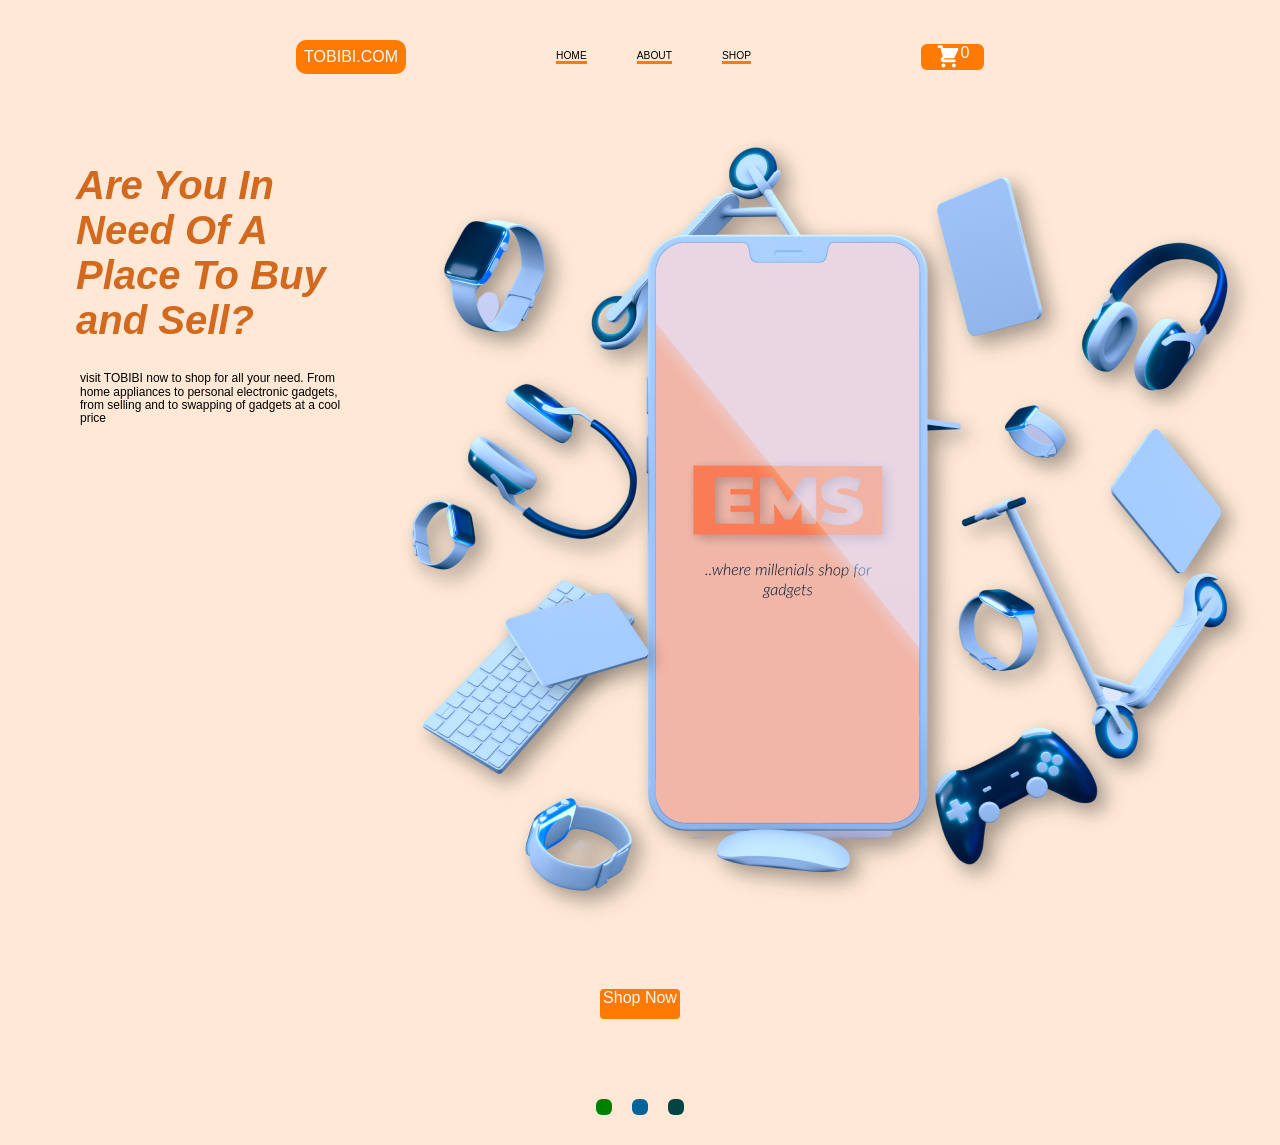
<file: index.html>
<!DOCTYPE html>
<html lang="en">
<head>
    <meta charset="UTF-8">
    <meta name="viewport" content="width=device-width, initial-scale=1.0">
    <link rel="stylesheet" href="css files/main.css">
    <title>TOBIBI.COM</title>
</head>
<body>
    <div class="container">
        <div class="logo">TOBIBI.COM</div>
        <div class="navigator">
            <a href="index.html"><div class="intro">HOME</div></a>
            <a href="about.html"><div class="about">ABOUT</div></a>
            <a href="shop.html"><div class="shop">SHOP</div></a>
        </div>
        <div class="cart"><img src="Project Files\Images\cart.svg" alt="cart showing purchase" width="40%" height="10%">0</div>
    </div>
    <div class="page2">
        <div class="t1">
            <h2><span>Are You In Need Of A Place To Buy and Sell?</span></h2>
            <h3> visit TOBIBI now to shop for all your need. From home appliances to personal electronic gadgets, from selling and to swapping of gadgets at a cool price</h3>
        </div>
        <div class="ui">
            <img src="Project Files\Images\heroImage.png" alt="image of a phone" height="60%">
        </div>      
    </div>
    <div class="page3">
        <div class="shp">Shop Now</div>
    </div>
    <div class="d">
        <div class="b1"></div>
        <div class="b2"></div>
        <div class="b3"></div>
    </div>
<script src="js files/main1.js"></script>
</body>
</html>
</file>
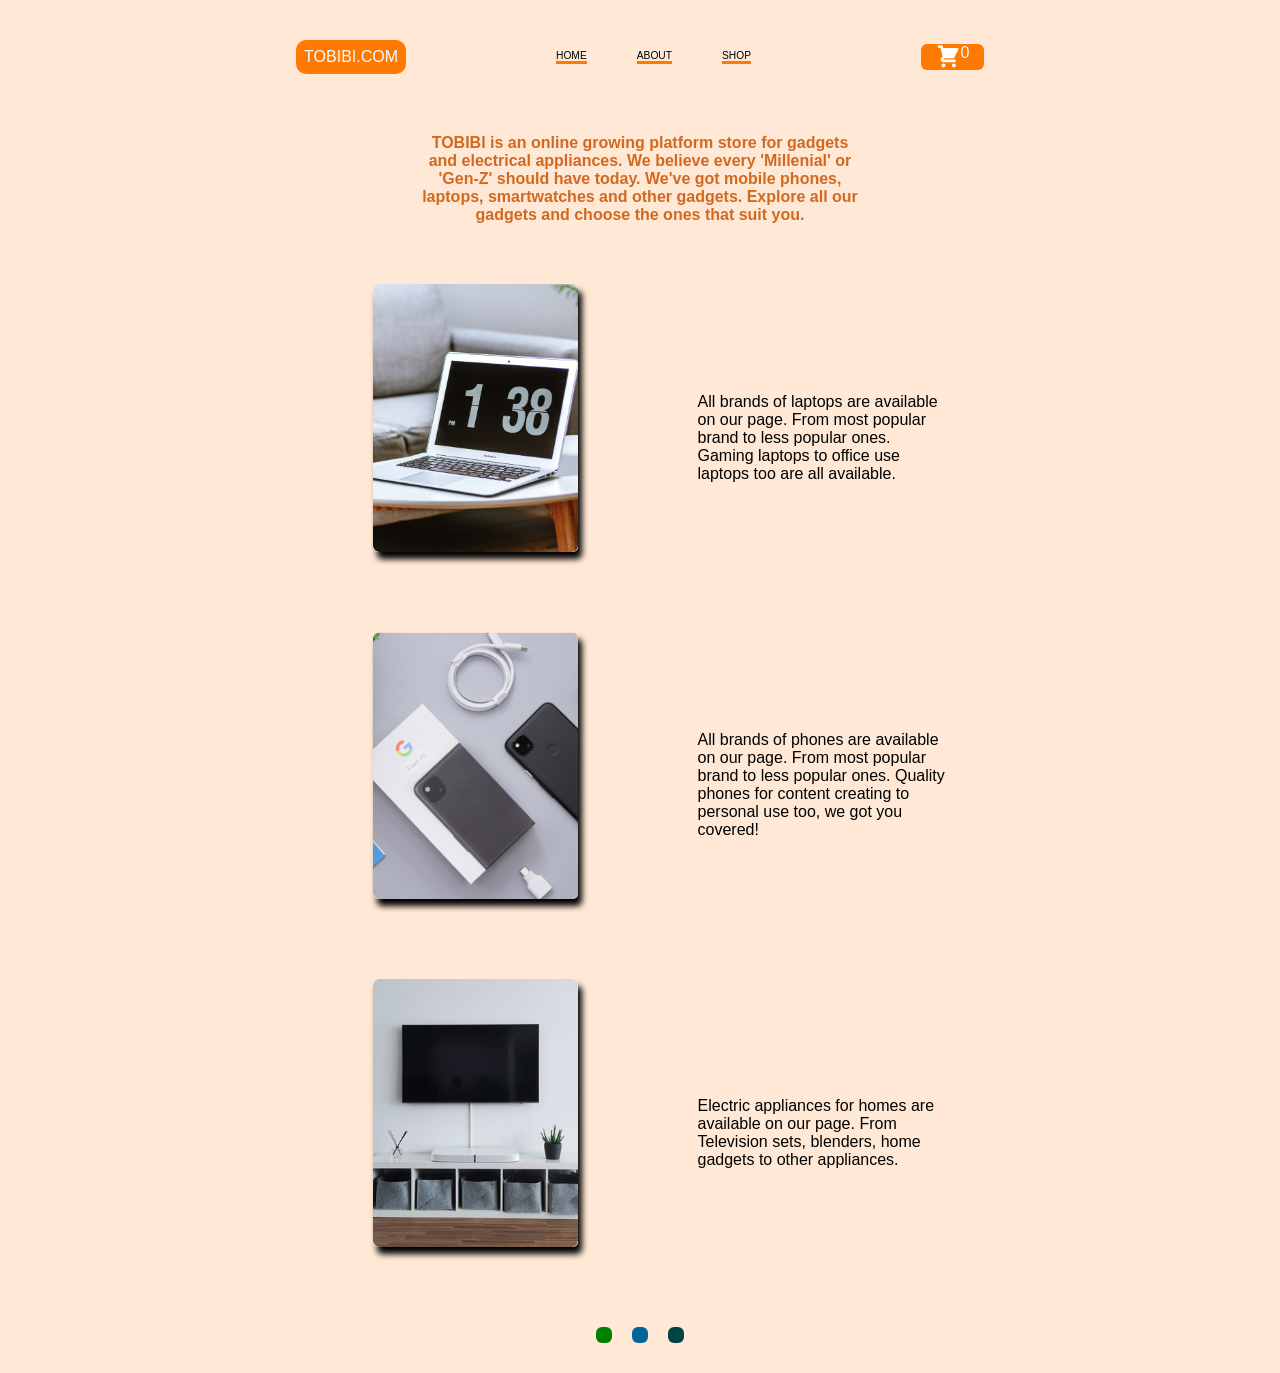
<file: about.html>
<!DOCTYPE html>
<html lang="en">
<head>
    <meta charset="UTF-8">
    <meta name="viewport" content="width=device-width, initial-scale=1.0">
    <title>TOBIBI.COM</title>
    <link rel="stylesheet" href="css files/about.css">
</head>
<body>
    <div class="container">
        <div class="logo">TOBIBI.COM</div>
        <div class="navigator">
            <a href="index.html"><div class="intro">HOME</div></a>
            <a href="about.html"><div class="about">ABOUT</div></a>
            <a href="shop.html"><div class="shop">SHOP</div></a>
        </div>
        <div class="cart"><img src="Project Files\Images\cart.svg" alt="cart showing purchase" width="40%" height="10%">0</div>
    </div>
    <div class="about2">
        <div class="tess">
            TOBIBI is an online growing platform store for gadgets and electrical appliances.
            We believe every 'Millenial' or 'Gen-Z' should have today.
            We've got mobile phones, laptops, smartwatches and other
            gadgets. Explore all our gadgets and choose the ones that suit you.
        </div>
    </div>
    <div class="c">
        <div class="ig1">
            <img src="Project Files\Images\product4.png" alt="laptop"  class="gg1">
            <p class="pi1">
                All brands of laptops are available on our page. 
                From most popular brand to less popular ones. Gaming laptops to office use laptops
                too are all available.
            </p>
        </div> 
    </div>
    <div class="c1">
        <div class="ig1">
            <img src="Project Files\Images\product2.png" alt="laptop"  class="gg2">
            <p class="pi2">
                All brands of phones are available on our page. 
                From most popular brand to less popular ones. Quality phones for content creating
                to personal use too, we got you covered!
            </p>
        </div>
    </div>
    <div class="c2">
        <div class="ig1">
            <img src="Project Files\Images\product1.png" alt="laptop"  class="gg3">
            <p class="pi3">
                Electric appliances for homes are available on our page. 
                From Television sets, blenders, home gadgets to other appliances.
            </p>
        </div>   
    </div>
    

    <div class="d">
        <div class="b1"></div>
        <div class="b2"></div>
        <div class="b3"></div>
    </div>

    <script src="js files/about.js"></script>
</body>
</html>
</file>
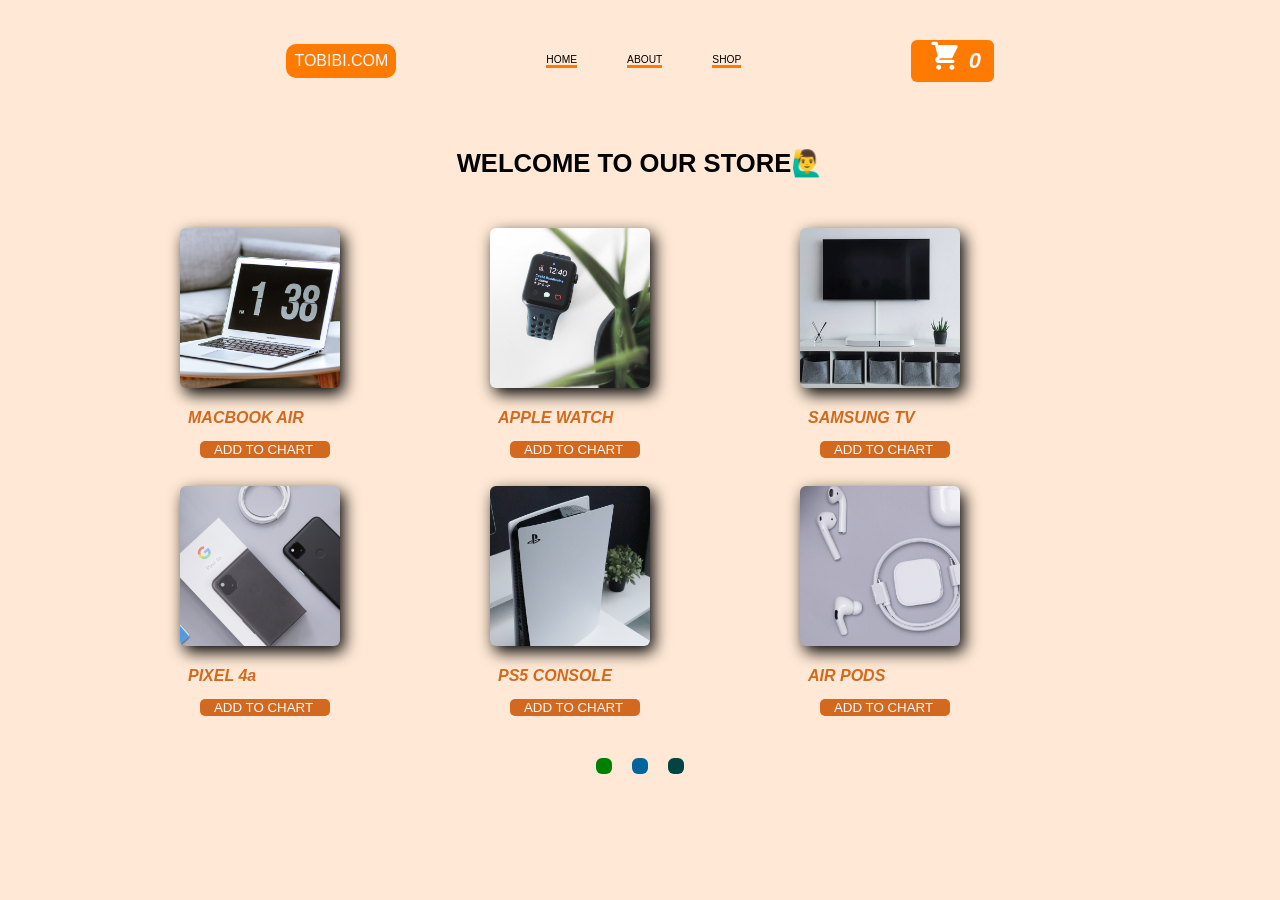
<file: shop.html>
<!DOCTYPE html>
<html lang="en">
<head>
    <meta charset="UTF-8">
    <meta name="viewport" content="width=device-width, initial-scale=1.0">
    <title>TOBIBI.COM</title>
    <link rel="stylesheet" href="css files/shop.css">
</head>
<body>
    <div class="container">
        <div class="logo">TOBIBI.COM</div>
        <div class="navigator">
            <a href="index.html"><div class="intro">HOME</div></a>
            <a href="about.html"><div class="about">ABOUT</div></a>
            <a href="shop.html"><div class="shop">SHOP</div></a>
        </div>
        <div class="cart"><img src="Project Files\Images\cart.svg" alt="cart showing purchase" width="40%" height="10%" class="IMG"><span id="cartCount">0</span></div>
    </div>
    <div class="our">
        <p class="ou">
            WELCOME TO OUR STORE🙋‍♂️
        </p>
    </div>

    <div class="gridCont1">
        <div class="gw1">
            <div class="price">$6000.00</div>
            <div class="pro1"></div>
            <h2 class="mc1">MACBOOK AIR</h2>
            <button  class="add">ADD TO CHART</button>
            
        </div>
        
        <div class="gw2">
            <div class="price">$700.00</div>
            <div class="pro2"></div>
            <h2 class="mc2">APPLE WATCH</h2>
            <button class="add">ADD TO CHART</button>
        </div>
        <div class="gw3">
            <div class="price">$2750.00</div>
            <div class="pro3"></div>
            <h2 class="mc3">SAMSUNG TV</h2>
            <button class="add">ADD TO CHART</button>
            
        </div>
    </div>

    <div class="gridCont2">
        <div class="gw4">
            <div class="price">$1500.00</div>
            <div class="pro4"></div>
            <h2 class="mc3">PIXEL 4a</h2>
            <button class="add">ADD TO CHART</button>
        </div>
        <div class="gw5">
            <div class="price">$5550.00</div>
            <div class="pro5"></div>
            <h2 class="mc5">PS5 CONSOLE</h2>
            <button class="add">ADD TO CHART</button>
        </div>
        <div class="gw6">
            <div class="price">$120.00</div>
            <div class="pro6"></div>
            <h2 class="mc6">AIR PODS</h2>
            <button class="add">ADD TO CHART</button>
        </div>
    </div>
    <div id="paymentModel" class="model">
        <div class="payment-box">
            <span id="closeModal" class="close">&times;</span>
            <h2 class="rtr">Complete Your Order</h2>
            <p>enter your details to continue</p>

            <form id="paymentForm">
                <label for="name">Full Name</label>
                <input type="text" id="name" placeholder="Enter your Full Name" required>

                <label for="email">Email</label>
                <input type="email" id="email" placeholder="Enter your Email " required>

                <label for="PhoneNumber">Phone Number</label>
                <input type="tel" id="PhoneNumber" placeholder="XXX-XXX-XXXX" required>

                <label for="amount">Amount</label>
                <input type="number" id="amount" value="number" required>

                <button type="submit" id="paymentForm">Continue to Payment</button>

            </form>
        </div>
    </div>
    
    


    <div class="d">
        <div class="b1"></div>
        <div class="b2"></div>
        <div class="b3"></div>
    </div>

<script src="https://js.paystack.co/v2/inline.js"></script>
<script src="js files/shop.js"></script>
</body>
</html>
</file>
<file: css files/main.css>
:root{
    --primary-color:#ffe9d6;
    --secondary-color:chocolate;
    margin:0%;
}
body{
    background-color:var(--primary-color);
    font-size:1em;
    font-family: 'Segoe UI', Tahoma, Geneva, Verdana, sans-serif;
    margin:0;
    display:flex;
    flex-direction: column;
    align-content: center;
    width:100%;
    position: static;
    
}

.container{
    margin:auto;
    margin-top: 40px;
    display:flex;
    flex-flow: row;
    gap: 120px;
    justify-content: space-around;
    align-content: center;
    align-items: center;
    padding:auto;
}

.logo{
    background-color:#ff7a00;
    font-size: medium;
    height:fit-content;
    padding: 8px;
    border-radius: 10px;
    color:aliceblue;
    display:flex;
}

.navigator{
    display:flex;
    justify-content: center;
    gap: 10px;
    align-content: center;
    align-items: center;
}

a{
    font-family: 'Segoe UI', Tahoma, Geneva, Verdana, sans-serif;
    font-size: 0.8rem;
    display:flex;
    justify-content: space-between;
    align-content: center;
    text-decoration: none;
    color:black;
    padding: 10px;
    align-items: center;
    
    
}
.intro,.about,.shop{
    font-size: 0.8em;
    display:flex;
    justify-content: center;
    margin-left:20px;
    justify-content: space-evenly;
    align-items: center;
    border-bottom: 3px solid #ff7a00;
}
.intro:hover,.about:hover,.shop:hover{
    color:green;
    transition: ease 0.6s ;
    transform: scale(1.2);
    border-bottom: 3px solid black;
}
.cart{
    display:flex;
    font-size: 800;
    color:aliceblue;
    background-color: #ff7a00;
    justify-content: center;
    margin-left: 40px;
    width: fit-content;
    height: fit-content;
    border-radius:6px;
    cursor: pointer;
}
.cart:hover{
    display:flex;
    background-color:green;
    border-radius:6px;
    cursor:pointer;
}

.page2{
    display:flex;
    flex-direction: row;
    width:50%;
    height:50%;

}
.t1{
    display:flex;
    flex-direction: column;
    margin:auto;
    margin-top:40px;
    margin-left: 60px;
    width:450px;
    height:10%;
    font-size: 15px;
    
}
@keyframes appear{
    from{
        opacity:0;
        transform:translateX(-50px);
    }
    to{
        opacity:1;
        scale:1;
    }
}
span,h2{
    width:300px;
    height:20%;
    box-sizing: border-box;
    padding: 8px;
    display:flex;
    font-weight: bolder;
    font-style: italic;
    font-size: 40px;
    color:chocolate;
    animation: appear 2s linear;
    
}
h3{
    display:flex;
    font-size:12px;
    font-weight:500;
    line-height: 1.1;
    margin: auto;
    margin-top:-20px;
    margin-left: 20px;
    align-items: center;
    justify-content: left;
    text-align: left;
    animation: next 4s ease-out;
    
}

@keyframes next{
    from{
        opacity:0;
        transform: translateY(20px);
    }
    to{
        opacity:1;
        scale: 1;
    }
}

.ui{
    display:flex;
    flex-direction: row;
    justify-content: center;
    margin:auto;
    width:140%;
    height:100%;
}

.page3{
    display:flex;
    margin: auto;
    margin-bottom: 40px;
}

.shp{
    font-size:1em;
    display:flex;
    width:80px;
    height:30px;
    background-color: #ff7a00;
    border-radius: 4px;
    text-align: center;
    justify-content: center;
    color: aliceblue;
    transition: ease-in-out;
}

.shp:hover{
    background-color: green;
    transition:ease-in-out 0.6s;
    transform: scale(1.2);
    cursor: pointer;
}

.middle{
    display:flex;
    flex-direction: row;
    margin:0px 0px;
    margin-top: 20px;
    margin-bottom: 40px;
    justify-content: center;
    align-content: center;
    background-color: aqua;
}

.textin{
    color:aliceblue;
    margin:0;
    margin-left: 0px;
    display:flex;
    background-color: black;

}

.d{
    display:flex;
    gap:20px;
    justify-content: center;
    align-items: center;
    margin: auto;
    margin-bottom: 30px;
}

.b1,.b2,.b3{
    padding:8px;
    border-radius: 6px;
    margin-top:40px;
    animation: round 3s linear infinite;
}
.b1{
    background-color: green;
}
.b2{
    background-color: rgb(3, 100, 156);
}
.b3{
    background-color: rgb(2, 68, 68);
}



@keyframes round{
    0%{
        transform:rotate(0deg);
    }
    50%{
        transform:rotate(180deg);
    }
    100%{
        transform:rotate(360deg);
    }
}

@media (max-width:768px) {
    body{
        background-color:var(--primary-color);
        font-size:1em;
        font-family: 'Segoe UI', Tahoma, Geneva, Verdana, sans-serif;
        margin:0;
        display:flex;
        flex-direction: column;
        align-content: center;
        width:100%;
        position: static;
    }
    .container{
        margin:auto;
        margin-top: 40px;
        display:flex;
        flex-flow: row;
        gap: 120px;
        justify-content: space-around;
        align-content: center;
        align-items: center;
        padding:auto;
        width:92%;
    }

    .logo{
        background-color:#ff7a00;
        font-size: small;
        height:20%;
        padding: 2px;
        border-radius: 6px;
        color:aliceblue;
        display:flex;
        width:fit-content;
        margin-left:200px;
        text-align:center;
        justify-content: center;
    }

    .navigator{
        display:flex;
        justify-content: center;
        gap: 8px;
        align-content: center;
        align-items: center;
        margin-left:-60px;
    }
    
    a{
        font-family: 'Segoe UI', Tahoma, Geneva, Verdana, sans-serif;
        font-size: 0.6rem;
        display:flex;
        justify-content: space-between;
        align-content: center;
        text-decoration: none;
        color:black;
        padding: 10px;
        align-items: center;
        margin-left:-30px;
    }

    .intro,.about,.shop{
        font-size: 0.8em;
        display:flex;
        justify-content: center;
        margin-left:10px;
        margin-right: 10px;
        justify-content: space-evenly;
        align-items: center;
        border-bottom: 3px solid #042d7a;
        gap:8px;
    }
    .intro:hover,.about:hover,.shop:hover{
        color:green;
        transition: ease 0.6s ;
        transform: scale(1.6);
        border-bottom: 3px solid black;
    }

    .cart{
        display:flex;
        color:aliceblue;
        background-color: #ff7a00;
        justify-content:start;
        margin-left: -120px;
        border-radius:6px;
        cursor: pointer;
        width:10%;
    }
    .cart:hover{
        display:flex;
        background-color:green;
        border-radius:6px;
        cursor:pointer;
    }

    .page2{
    display:flex;
    flex-direction: column;
    width:50%;
    height:50%;
    margin:auto;

}
.t1{
    display:flex;
    flex-direction: wrap;
    margin:auto;
    margin-top:40px;
    margin-left: 60px;
    width:250px;
    height:10%;
    font-size: 145px;
    
}

@keyframes appear{
    from{
        opacity:0;
        transform:translateX(-50px);
    }
    to{
        opacity:1;
        scale:1;
    }
}
span,h2{
    display:flex;
    height:20%;
    box-sizing: border-box;
    padding: 8px;
    display:flex;
    font-weight: bolder;
    font-style: italic;
    font-size: 50px;
    color:chocolate;
    animation: appear 2s linear;
    justify-content: center;
    align-items: center;
    width:150%;
    margin: auto;
    margin-bottom: 30px;
    
}

h3{
    display:flex;
    flex-direction: column;
    flex-flow: wrap;
    width:120%;
    font-size:12px;
    font-weight:500;
    line-height: 1.1;
    margin: auto;
    margin-top:-20px;
    margin-left: 50px;
    align-items: center;
    justify-content: center;
    text-align: left;
    animation: next 4s ease-out;
    
}

@keyframes next{
    from{
        opacity:0;
        transform: translateY(20px);
    }
    to{
        opacity:1;
        scale: 1;
    }
}

.ui{
    display:flex;
    flex-direction:wrap;
    justify-content: center;
    width:20px;
    margin:auto;
    margin-left:260px;   
}

.page3{
    display:flex;
    flex-direction: column;
    flex-flow: wrap;
    margin: auto;
}

.shp{
    font-size:1em;
    display:flex;
    width:80px;
    height:30px;
    background-color: #ff7a00;
    border-radius: 4px;
    text-align: center;
    justify-content: center;
    align-items: center;
    align-self: center;
    color: aliceblue;
    transition: ease-in-out;
    margin:auto;
    margin-left:240px;
}

.shp:hover{
    background-color: green;
    transition:ease-in-out 0.6s;
    transform: scale(1.3);
    cursor: pointer;
}


.middle{
    display:flex;
    flex-direction: row;
    margin:0px 0px;
    margin-top: 20px;
    margin-bottom: 40px;
    justify-content: center;
    align-content: center;

}

.textin{
    color:aliceblue;
    margin:0;
    margin-left: 0px;
    display:flex;
    background-color: black;

}

.d{
    display:flex;
    gap:20px;
    justify-content: center;
    align-items: center;
    margin: auto;
    margin-left:350px;
    margin-bottom: 30px;
}

.b1,.b2,.b3{
    padding:8px;
    border-radius: 6px;
    margin-top:40px;
    animation: round 3s linear infinite;
}
.b1{
    background-color: green;
}
.b2{
    background-color: rgb(3, 100, 156);
}
.b3{
    background-color: rgb(2, 68, 68);
}

@keyframes round{
    0%{
        transform:rotate(0deg);
    }
    50%{
        transform:rotate(180deg);
    }
    100%{
        transform:rotate(360deg);
    }
}

}
</file>
<file: css files/about.css>
@import url("main.css");

.about2{
    display:flex;
    margin: auto;
    margin-top:40px;
    width:440px;
    padding: 20px;
    align-content: center;
    justify-content: center;
}

.tess{
    color:chocolate;
    display:flex;
    align-content: center;
    text-align: center;
    margin:auto;
    font-family: inherit;
    font-size: inherit;
    font-weight: bolder;
    animation: come 3s linear;
}

@keyframes come{
    from{
        opacity:0;
        transform:scale(0);
    }
    to{
        opacity:1;
        transform:scale(1.0);
    }
}

.c,.c1,.c2{
    display:flex;
    margin-top:40px;
}

.ig1{
    display:flex;
    margin:auto;
    justify-content: center;
    justify-self: center;
    align-items: center;
    align-content: center;
    gap: 40px;
    box-sizing: border-box;
    
}

@keyframes review{
    from{
        opacity:0;
        transform: perspective(1600px)
        rotateY(35deg)
        rotateX(25deg)
        translateY(50px)
        scale(.55);
        filter:blur(30px);
    }
    60%{
        opacity:none;
        transform: scaleX(.85);
    }
    100%{
        opacity:1;
        filter:blur(0);

    }
}

.gg1{
    display:flex;
    margin:auto;
    margin-left:40px;
    margin-bottom: 40px;
    padding:10px transparent;
    box-sizing: content-box;
    width:205px;
    border-radius: 5px;
    box-shadow: 4px 7px 6px black;
    align-self: flex-start;
    animation: review  linear both;
    animation-timeline: view();
    animation-range: entry contain;
    
}

.pi1,.pi2,.pi3{
    display:flex;
    margin:auto;
    margin-left:80px;
    justify-items: center;
    width:250px;
    animation:come 6s  ease-out;
    animation-delay: 2s;
}

.gg2{
    display:flex;
    margin:auto;
    margin-left:40px;
    margin-bottom: 40px;
    padding:10px transparent;
    box-sizing: content-box;
    width:205px;
    border-radius: 5px;
    box-shadow: 4px 7px 6px black;
    align-self: flex-start;
    animation: review  linear both;
    animation-timeline: view();
    animation-range: entry contain 40%;
}

.gg3{
    display:flex;
    margin:auto;
    margin-left:40px;
    margin-bottom: 40px;
    padding:10px transparent;
    box-sizing: content-box;
    width:205px;
    border-radius: 5px;
    box-shadow: 4px 7px 6px black;
    align-self: flex-start;
    animation: review  linear both;
    animation-timeline: view();
    animation-range: entry  contain 40%;
}

@media(max-width:768px) {
    .pi1,.pi2,.pi3{
        display:flex;
        margin:auto;
        margin-left:30px;
        justify-items: center;
        width:250px;
        animation:come 6s  ease-out;
        animation-delay: 2s;
    }
    
}
</file>
<file: css files/shop.css>
@import url("main.css");

.our{
    display:flex;
    margin:auto;
    margin-top:40px;
}

.ou{
    font: inherit;
    font-family: inherit;
    font-weight: bolder;
    font-size: 1.6em;
}

.gridCont1,.gridCont2{
    display:grid;
    grid-template-columns:1fr 1fr 1fr;
    margin: auto;
    margin-top:25px;
    gap:10px;
    justify-content: space-between;
    align-content: center;
}

.pro1{
    background-color: chocolate;
    width: 160px;
    height:160px;
    text-align:center;
    box-shadow: 4px 6px 16px black;
    border-radius: 6px;
    background-image: url("../product4.png");
    background-position:center;
    background-size: cover;
}

.pro2{
    background-color: chocolate;
    width: 160px;
    height:160px;
    text-align:center;
    box-shadow: 4px 6px 16px black;
    border-radius: 6px;
    background-image: url("../product5.png");
    background-position:center;
    background-size: cover;
}

.pro3{
    background-color: chocolate;
    width: 160px;
    height:160px;
    text-align:center;
    box-shadow: 4px 6px 16px black;
    border-radius: 6px;
    background-image: url("../product1.png");
    background-position:center;
    background-size: cover;
}

.mc1,.mc2,.mc3{
    font-family: inherit;
    font-size: medium;
    animation: appear 4s linear infinite ;
}

.pro4{
    background-color: chocolate;
    width: 160px;
    height:160px;
    text-align:center;
    box-shadow: 4px 6px 16px black;
    border-radius: 6px;
    background-image: url("../product2.png");
    background-position:center;
    background-size: cover;
}

.pro5{
    background-color: chocolate;
    width: 160px;
    height:160px;
    text-align:center;
    box-shadow: 4px 6px 16px black;
    border-radius: 6px;
    background-image: url("../product3.png");
    background-position:center;
    background-size: cover;
}

.pro6{
    background-color: chocolate;
    width: 160px;
    height:160px;
    text-align:center;
    box-shadow: 4px 6px 16px black;
    border-radius: 6px;
    background-image: url("../product6.png");
    background-position:center;
    background-size: cover;
}

.mc4,.mc5,.mc6{
    font-family: inherit;
    font-size: medium;
    animation: appear 4s linear infinite ;
}

.add{
    display:flex;
    text-align: center;
    background-color:chocolate;
    width: 130px;
    margin-top:-20px;
    margin-left:20px;
    margin-bottom: 15px;
    align-items: center;
    justify-content: center;
    padding-left: 3px;
    color:aliceblue;
    border-radius: 5px;
    outline: none;
    border:none;
}

.add:hover{
    background-color: green;
}

.price{
    position:absolute;
    display:flex;
    justify-content: center;
    align-items: center;
    text-align: center;
    background-color: rgba(0,0,0,0.65);
    height:26.9%;
    width:12.7%;
    border-radius: 4px;
    opacity: 0;
    color:aliceblue;
}

.gw1:hover .price{
    opacity: 1;
    cursor:cell;
}

.gw2:hover .price{
    opacity: 1;
    cursor:cell;
}

.gw3:hover .price{
    opacity: 1;
    cursor:cell;
}

.gw4:hover .price{
    opacity: 1;
    cursor:cell;
}

.gw5:hover .price{
    opacity: 1;
    cursor:cell;
}

.gw6:hover .price{
    opacity: 1;
    cursor:cell;
}

#cartCount{
    display:flex;
    color:aliceblue;
    font-size: 22px;
    font-weight: bolder;
    font-family: inherit;
    width:20%;
    animation:none;
}

form{
    display:flex;
    justify-content: center;
    margin-top:20px;

}

button{
    background-color: rgb(194, 75, 1);
    color:aliceblue;
    border-radius: 4px;
    border:none;
    outline:none;
    margin-top:30px;
}
button:hover{
    background-color: green;
    cursor:pointer;
}

.model{
    display:none;
    position:fixed;
    z-index:1000;
    left:0;
    top:0;
    width:100%;
    height:100%;
    background:rgba(0,0,0,0.65);
    justify-content: center;
    align-items: center;
}

.payment-box{
    background: white;
    width:90%;
    max-width: 450px;
    padding:20px;
    border-radius: 15px;
    position:relative;
}

#closeModal,.close{
    position: absolute;
    right:-240px;
    top:-15px;
    font-size: 30px;
    cursor:pointer;
    animation: none;

}

.rtr{
    display:flex;
    margin:auto;
    font-size: 18px;
    animation: none;
    text-align:center;
    justify-content: center;
    align-self: center;
    font-style: normal;

}

#paymentForm{
    display:flex;
    flex-direction: column;
    gap:10px;
}

#paymentForm input{
    padding:5px;
    border: 1px solid #2e0202;
    border-radius: 6px;
    font-size: 16px;
}

#paymentForm button{
    margin-top:15px;
    padding: 13px;
}



@media (max-width: 768px) {
    .cart{
        display:flex;
        flex-direction:inherit;
        color:aliceblue;
        background-color: none;

        
    }
    
    .cart:hover{
        display:flex;
        background-color:green;
        border-radius:6px;
        cursor:pointer;
    }

    #cartCount{
        display:flex;
        color:aliceblue;
        font-size: 16px;
        font-weight: bolder;
        font-family: inherit;
        animation:none;
        margin:auto;
    }

    .IMG{
        display:flex;
        flex-flow:row;
        flex-direction: column;
        align-content: center;
        justify-content: center;
        align-self: center;
        align-self: center;
        margin-left: 10px;
    }

    .price{
        position:absolute;
        display:flex;
        justify-content: center;
        align-items: center;
        text-align: center;
        background-color: rgba(0,0,0,0.65);
        width: 160px;
        height: 161px;

        border-radius: 4px;
        opacity: 0;
        color:aliceblue;
    }

    .add{
        display:flex;
        text-align: center;
        background-color:chocolate;
        width: 130px;
        margin-top:-20px;
        margin-left:20px;
        margin-bottom: 15px;
        align-items: center;
        justify-content: center;
        padding-left: 3px;
        color:aliceblue;
        border-radius: 5px;
        outline: none;
        border:none;
    }
    
    .d{
        display:flex;
        gap:20px;
        justify-content: center;
        align-items: center;
        margin: auto;
        margin-left:295px;
        margin-bottom: 30px;
    }
    
    .b1,.b2,.b3{
        padding:8px;
        border-radius: 6px;
        margin-top:40px;
        animation: round 3s linear infinite;
    }
    .b1{
        background-color: green;
    }
    .b2{
        background-color: rgb(3, 100, 156);
    }
    .b3{
        background-color: rgb(2, 68, 68);
    }
    
    @keyframes round{
        0%{
            transform:rotate(0deg);
        }
        50%{
            transform:rotate(180deg);
        }
        100%{
            transform:rotate(360deg);
        }
    }

    .container{
        margin:auto;
        margin-top: 40px;
        display:flex;
        flex-flow: row;
        gap: 120px;
        justify-content: space-around;
        align-content: center;
        align-items: center;
        padding:auto;
        width:92%;
    }

    .logo{
        background-color:#ff7a00;
        font-size: small;
        height:20%;
        padding: 2px;
        border-radius: 6px;
        color:aliceblue;
        display:flex;
        width:fit-content;
        margin-left:80px;
        text-align:center;
        justify-content: center;
    }

    .navigator{
        display:flex;
        justify-content: center;
        gap: 8px;
        align-content: center;
        align-items: center;
        margin-left:-100px;
    }
    
    a{
        font-family: 'Segoe UI', Tahoma, Geneva, Verdana, sans-serif;
        font-size: 0.6rem;
        display:flex;
        justify-content: space-between;
        align-content: center;
        text-decoration: none;
        color:black;
        padding: 10px;
        align-items: center;
        margin-left:-30px;
    }

    .intro,.about,.shop{
        font-size: 0.8em;
        display:flex;
        justify-content: center;
        margin-left:10px;
        margin-right: 10px;
        justify-content: space-evenly;
        align-items: center;
        border-bottom: 3px solid #042d7a;
        gap:8px;
    }
    .intro:hover,.about:hover,.shop:hover{
        color:green;
        transition: ease 0.6s ;
        transform: scale(1.6);
        border-bottom: 3px solid black;
    }
    .gridCont1{
        margin: auto;
        margin-top:25px;
        gap:10px;
        justify-content: space-between;
        align-content: center;
    }

    form{
        display:flex;
        justify-content: center;
        margin-top:20px;
    }
    
    button{
        display:flex;
        background-color: rgb(194, 75, 1);
        color:aliceblue;
        border-radius: 4px;
        border:none;
        outline:none;
        margin-top:30px;
    }
    button:hover{
        background-color: green;
        cursor:pointer;
    }

    .model{
        display:none;
        position:fixed;
        z-index:1000;
        left:0;
        top:0;
        width:100%;
        height:100%;
        background:rgba(0,0,0,0.65);
        justify-content: center;
        align-items: center;
    }

    .rtr{
        display:flex;
        margin:auto;
        font-size: 18px;
        animation: none;
        text-align:center;
        justify-content: center;
        align-self: center;
        font-style: normal;
        width:300px;
    
    }

    .payment-box{
        background: white;
        width:90%;
        max-width: 450px;
        padding:20px;
        border-radius: 15px;
        position:relative;
    }
    
    #closeModal,.close{
        position: absolute;
        right:-340px;
        top:-30px;
        font-size: 30px;
        cursor:pointer;
    }

    #paymentForm{
        display:flex;
        flex-direction: column;
        gap:10px;
    }
    
    #paymentForm input{
        padding:5px;
        border: 1px solid #2e0202;
        border-radius: 6px;
        font-size: 16px;
    }

    #paymentForm button{
        margin-top:15px;
        padding: 13px;
    }
}
</file>
